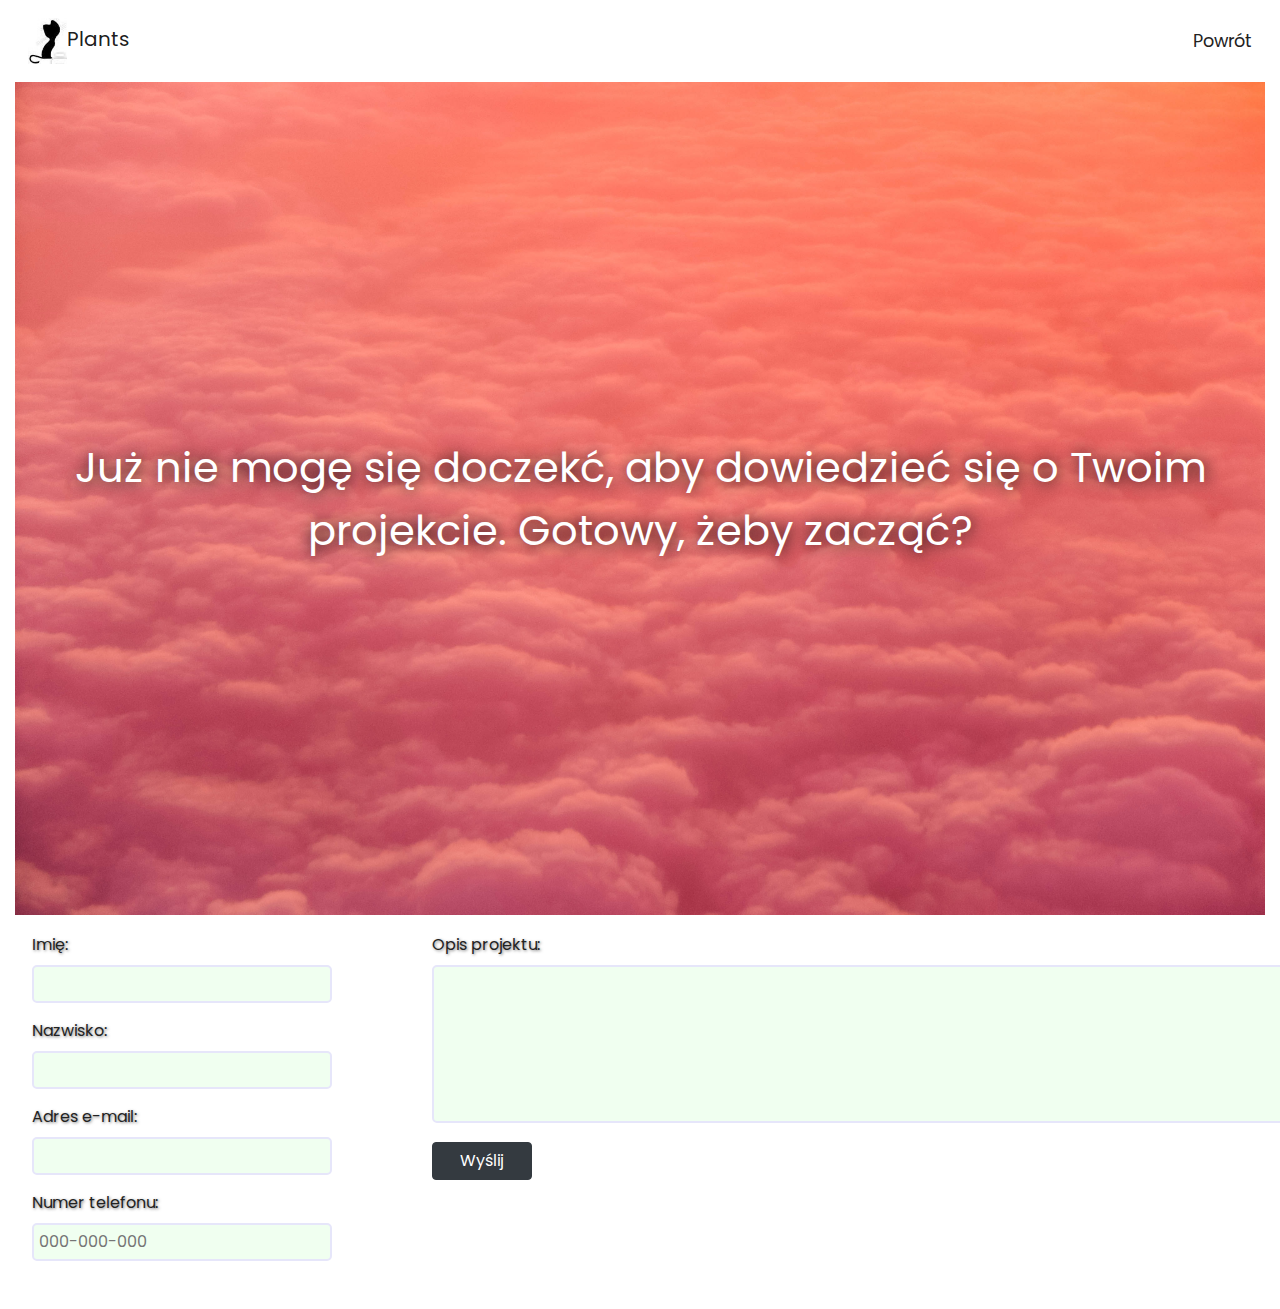
<file: kontakt.html>
<!DOCTYPE html>

<html lang="pl">
    <head>
        <meta charset="utf-8">
        <meta name="viewport" content="width=device-width, initial-scale=1, shrink-to-fit=no">
        <title>Kontakt</title>
        
        <link href="css/bootstrap.min.css" rel="stylesheet">
        <link href="style.css" rel="stylesheet">
        <link href="https://fonts.googleapis.com/css?family=Poppins:400,700&display=swap" rel="stylesheet">
    </head>
    <body>

        <!--Navigation-->
            <nav class="navbar navbar-light bg-white " id="up">
                <div class="container-fluid content">
                    <a class="navbar-brand" href="index.html"><img src="img/logo.jpg" width="39" height="46"  alt="logo">Plants</a>
                    <a class=" back" href="index.html">Powrót</a>
                </div>
            </nav>

            <!--Photo-->
            <div class="container-fluid">
                <div class="photo">
                    <img src="img/tło7.jpg">
                    <div class="photo-content">
                        <p>Już nie mogę się doczekć, aby dowiedzieć się o Twoim projekcie. Gotowy, żeby zacząć?</p>
                    </div>
                </div>
                </div>
            
            
        <!--Form-->
       
        
        <form action="" method="post">
            <div class="container-form">
                <div class="row padding">
            <div class="col-lg-3">
            <div class="row">
                <div class="col-12"><label>Imię:<input type="text" name="imie"></label></div>
            </div>
            <div class="row">
                <div class="col-12"><label>Nazwisko:<input type="text" name="nazwisko"></label></div>
            </div>
            <div class="row">
                <div class="col-12"><label>Adres e-mail:<input type="email" name="email"></label></div>
            </div>
            <div class="row">
                <div class="col-12"><label>Numer telefonu:<input type="tel" name="telefon" placeholder="000-000-000"></label></div>
            </div>
    </div>
        <div class="col-lg-9">
            <div class="row">
                <div class="col-10 opis"><label for="projekt">Opis projektu:</label></div>
                <div class="col-10"><textarea name="projekt" id="projekt" rows="6" cols="60"></textarea></div>
                    <div class="col-12"><input type="submit" value="Wyślij" class="btn btn-dark"></div>
            </div>
        </div>
    </div>
            </div>
        </form>
        

    </body>
</html>
</file>
<file: style.css>
html, body{
    height: 100%;
    width: 100%;
    font-family: 'Poppins', sans-serif;
    color:#222;
    
}



.navbar{
    padding: 0.8rem ;
}
.navbar-nav li{
    padding-right: 20px;
}
.nav-link{
    font-size: 1.1em !important;
}


.carousel-inner{
    position: relative;
}
.carousel-inner img {
    width: 100%;
    max-height: 100vh;
}
/*widocznosc tylu zdjecia przy zmianie */
.carousel-item{
    transition: transform 0.5s ease;
    backface-visibility: visible;
    -webkit-backface-visibility: visible;
}
.carousel-caption {
    position: absolute;
    top:50%;
    transform: translateY(-50%);
    
}
.carousel-caption h1{
    font-size: 400%;
    text-shadow: 1px 1px 15px #000;
    margin-bottom: 2rem;
}
.carousel-caption h3{
    font-size: 200%;
    text-shadow: 1px 1px 10px #000;
}

.padding{
    padding-bottom: 2rem;
}

.container-plants{
    margin: 20px auto;
}

.testimonial_subtitle{
    color: #0aaa7a;
    font-size: 12px;
}
  .testimonial_btn{
    background-color: #373d4b !important;
    color: #fff !important;
 }
 .seprator {
    height: 2px;
    width: 56px;
    background-color: #0aaa7a;
    margin: 7px 0 10px 0;
}

.about{
    width: 75%;
    margin: 0 auto;
    padding-top: 2rem;
}
.about hr{
    border-top: 2px solid #2F4F4F;
    width: 95%;
    margin-top: .3rem;
    margin-bottom: 1.5rem;
}

.card-body a{
    margin: 0 40%;
}
.connect {
    position: relative;
}
.connect a{
    position: absolute;
    left:70%;
    top: 40%;   
}


.brand img{
    margin: 2rem;
}
.social{
    margin-top: .8rem;
}
.social i {
    margin: 20px;
    transform: scale(3);
    color: #373d4b;
}
.social i:hover {
    transition: .3s ease-in-out;
    transform: scale(3.7);
}
.footer{
    padding: 1.1rem;
}






/* Podstrona */
.back {
    color: #222;
    font-size: 1.1rem
 
}
.back:hover{
    color: rgba(0,0,0,.5);
    text-decoration: none;

}

.photo{
    position: relative;

}
.photo img {
    width: 100%;
    max-height: 100vh;
    margin-bottom: 1.1rem;
    
}

.photo-content {
    
    position: absolute;
    top:50%;
    transform: translateY(-50%);
    
}
.photo-content p{
   
    font-size: 2.6rem;
    color: #fff;
    text-shadow: 1px 1px 15px #000;
    text-align: center;
}

.container-form{
    
    margin-left: 2rem;
}
.row{
    margin-bottom: .5rem;
    text-shadow: 1px 1px 3px rgba(0, 0, 0, 0.5);
}
#projekt{
    resize: none;
}
input[type=text],
input[type=email],
input[type=tel] {
    width: 300px;
    margin-top: .5rem;
    background-color: #F0FFF0;
    color: #666;
    border: 2px solid #E6E6FA;
    border-radius: 5px;
    padding: 5px; 
    outline: none;
    display: block;
}
input[type=text]:focus,
input[type=email]:focus,
input[type=tel]:focus {
    color: #222;
    -webkit-box-shadow: 2px 2px 8px 1px rgba(173, 216, 230, 0.9);
    -moz-box-shadow: 2px 2px 8px 1px rgba(173, 216, 230, 0.9);
    box-shadow: 2px 2px 8px 1px rgba(173, 216, 230, 0.9);
}
input[type=submit] {
    width: 100px;
}

textarea{
    background-color: #F0FFF0;
    color: #666;
    border: 2px solid #E6E6FA;
    border-radius: 5px;
    padding: 5px; 
    outline: none;  
    
}
textarea:focus{
    -webkit-box-shadow: 2px 2px 8px 1px rgba(173, 216, 230, 0.9);
    -moz-box-shadow: 2px 2px 8px 1px rgba(173, 216, 230, 0.9);
    box-shadow: 2px 2px 8px 1px rgba(173, 216, 230, 0.9);
}


@media (min-width: 992px) {
    textarea{
        margin-left: 5rem;   
    }
}
@media (min-width: 992px) {
    .opis {
        margin-left: 5rem;   
    }
}
@media (min-width: 992px) {
    input[type=submit] {
        margin-left: 5rem;   
        margin-top: .8rem; 
    }
}
@media (max-width: 768px) {
    textarea{
        width: 300px;   
    }
}
@media (max-width: 768px) {
    .carousel-caption h1{
        font-size: 200%;
        text-shadow: 1px 1px 15px #000;
        margin-bottom: 2rem;
    }
    .carousel-caption h5{
        font-size: 100%;
        text-shadow: 1px 1px 10px #000;
    }
    .photo-content p{
        font-size: 2rem;
    }
}
@media (max-width: 576px) {
    .carousel-caption h1{
        font-size: 180%;
        text-shadow: 1px 1px 15px #000;
        margin-bottom: 1.1rem;
    }
    .carousel-caption h3{
        font-size: 100%;
        text-shadow: 1px 1px 10px #000;
    }
    .photo-content p{
        font-size: 1.5rem;
    }
}
</file>
